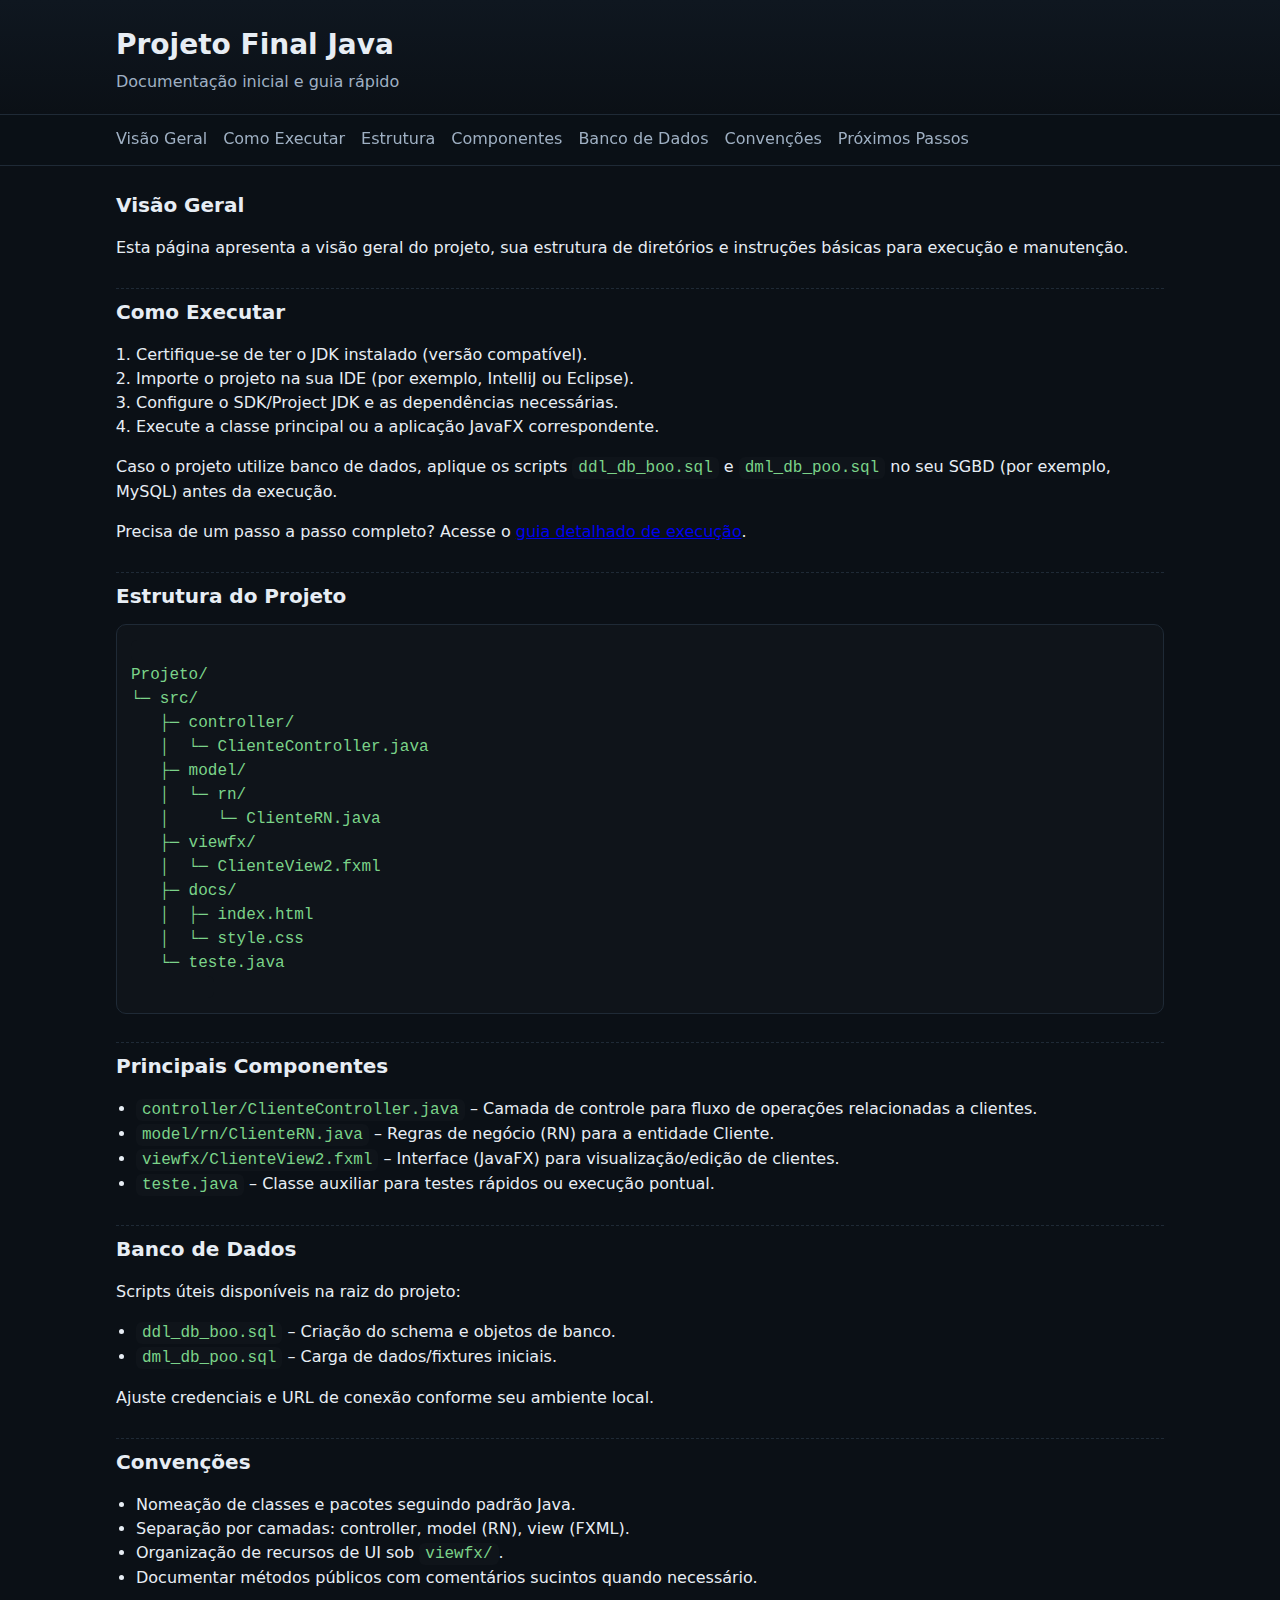
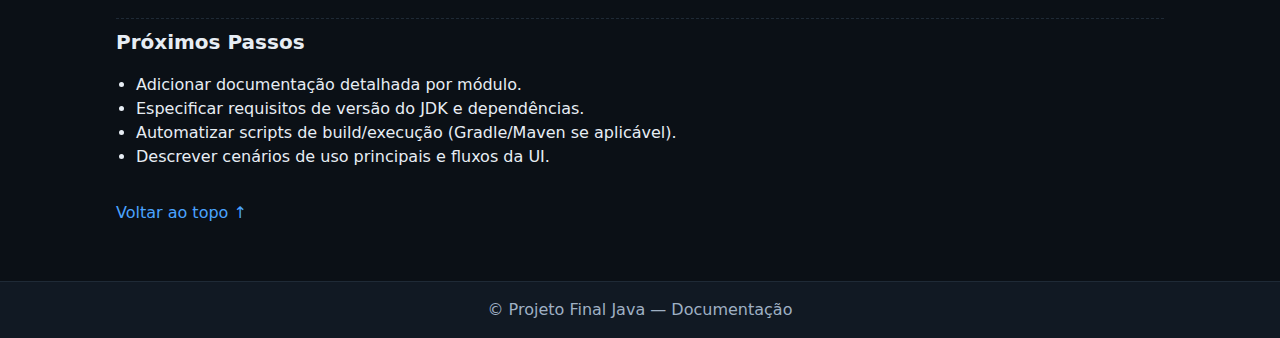
<file: index.html>
<!doctype html>
<html lang="pt-BR">
  <head>
    <meta charset="utf-8" />
    <meta name="viewport" content="width=device-width, initial-scale=1" />
    <title>Documentação do Projeto</title>
    <link rel="stylesheet" href="docs/style.css" />
  </head>
  <body>
    <header class="site-header">
      <div class="container">
        <h1>Projeto Final Java</h1>
        <p class="subtitle">Documentação inicial e guia rápido</p>
      </div>
    </header>

    <nav class="site-nav">
      <div class="container">
        <a href="#visao-geral">Visão Geral</a>
        <a href="docs/como-executar.html">Como Executar</a>
        <a href="#estrutura">Estrutura</a>
        <a href="#componentes">Componentes</a>
        <a href="#banco-dados">Banco de Dados</a>
        <a href="#convencoes">Convenções</a>
        <a href="#proximos-passos">Próximos Passos</a>
      </div>
    </nav>

    <main class="container">
      <section id="visao-geral">
        <h2>Visão Geral</h2>
        <p>
          Esta página apresenta a visão geral do projeto, sua estrutura de
          diretórios e instruções básicas para execução e manutenção.
        </p>
      </section>

      <section id="como-executar">
        <h2>Como Executar</h2>
        <ol>
          <li>Certifique-se de ter o JDK instalado (versão compatível).</li>
          <li>Importe o projeto na sua IDE (por exemplo, IntelliJ ou Eclipse).</li>
          <li>Configure o SDK/Project JDK e as dependências necessárias.</li>
          <li>Execute a classe principal ou a aplicação JavaFX correspondente.</li>
        </ol>
        <p>
          Caso o projeto utilize banco de dados, aplique os scripts <code>ddl_db_boo.sql</code> e
          <code>dml_db_poo.sql</code> no seu SGBD (por exemplo, MySQL) antes da execução.
        </p>
        <p>
          Precisa de um passo a passo completo? Acesse o <a href="docs/como-executar.html">guia detalhado de execução</a>.
        </p>
      </section>

      <section id="estrutura">
        <h2>Estrutura do Projeto</h2>
        <pre class="code-block"><code>
Projeto/
└─ src/
   ├─ controller/
   │  └─ ClienteController.java
   ├─ model/
   │  └─ rn/
   │     └─ ClienteRN.java
   ├─ viewfx/
   │  └─ ClienteView2.fxml
   ├─ docs/
   │  ├─ index.html
   │  └─ style.css
   └─ teste.java
        </code></pre>
      </section>

      <section id="componentes">
        <h2>Principais Componentes</h2>
        <ul>
          <li>
            <code>controller/ClienteController.java</code> – Camada de controle para fluxo de
            operações relacionadas a clientes.
          </li>
          <li>
            <code>model/rn/ClienteRN.java</code> – Regras de negócio (RN) para a entidade Cliente.
          </li>
          <li>
            <code>viewfx/ClienteView2.fxml</code> – Interface (JavaFX) para visualização/edição de clientes.
          </li>
          <li>
            <code>teste.java</code> – Classe auxiliar para testes rápidos ou execução pontual.
          </li>
        </ul>
      </section>

      <section id="banco-dados">
        <h2>Banco de Dados</h2>
        <p>
          Scripts úteis disponíveis na raiz do projeto:
        </p>
        <ul>
          <li><code>ddl_db_boo.sql</code> – Criação do schema e objetos de banco.</li>
          <li><code>dml_db_poo.sql</code> – Carga de dados/fixtures iniciais.</li>
        </ul>
        <p>
          Ajuste credenciais e URL de conexão conforme seu ambiente local.
        </p>
      </section>

      <section id="convencoes">
        <h2>Convenções</h2>
        <ul>
          <li>Nomeação de classes e pacotes seguindo padrão Java.</li>
          <li>Separação por camadas: controller, model (RN), view (FXML).</li>
          <li>Organização de recursos de UI sob <code>viewfx/</code>.</li>
          <li>Documentar métodos públicos com comentários sucintos quando necessário.</li>
        </ul>
      </section>

      <section id="proximos-passos">
        <h2>Próximos Passos</h2>
        <ul>
          <li>Adicionar documentação detalhada por módulo.</li>
          <li>Especificar requisitos de versão do JDK e dependências.</li>
          <li>Automatizar scripts de build/execução (Gradle/Maven se aplicável).</li>
          <li>Descrever cenários de uso principais e fluxos da UI.</li>
        </ul>
      </section>

      <div class="back-to-top">
        <a href="#visao-geral">Voltar ao topo ↑</a>
      </div>
    </main>

    <footer class="site-footer">
      <div class="container">
        <p>© Projeto Final Java — Documentação</p>
      </div>
    </footer>
  </body>
  </html>
</file>
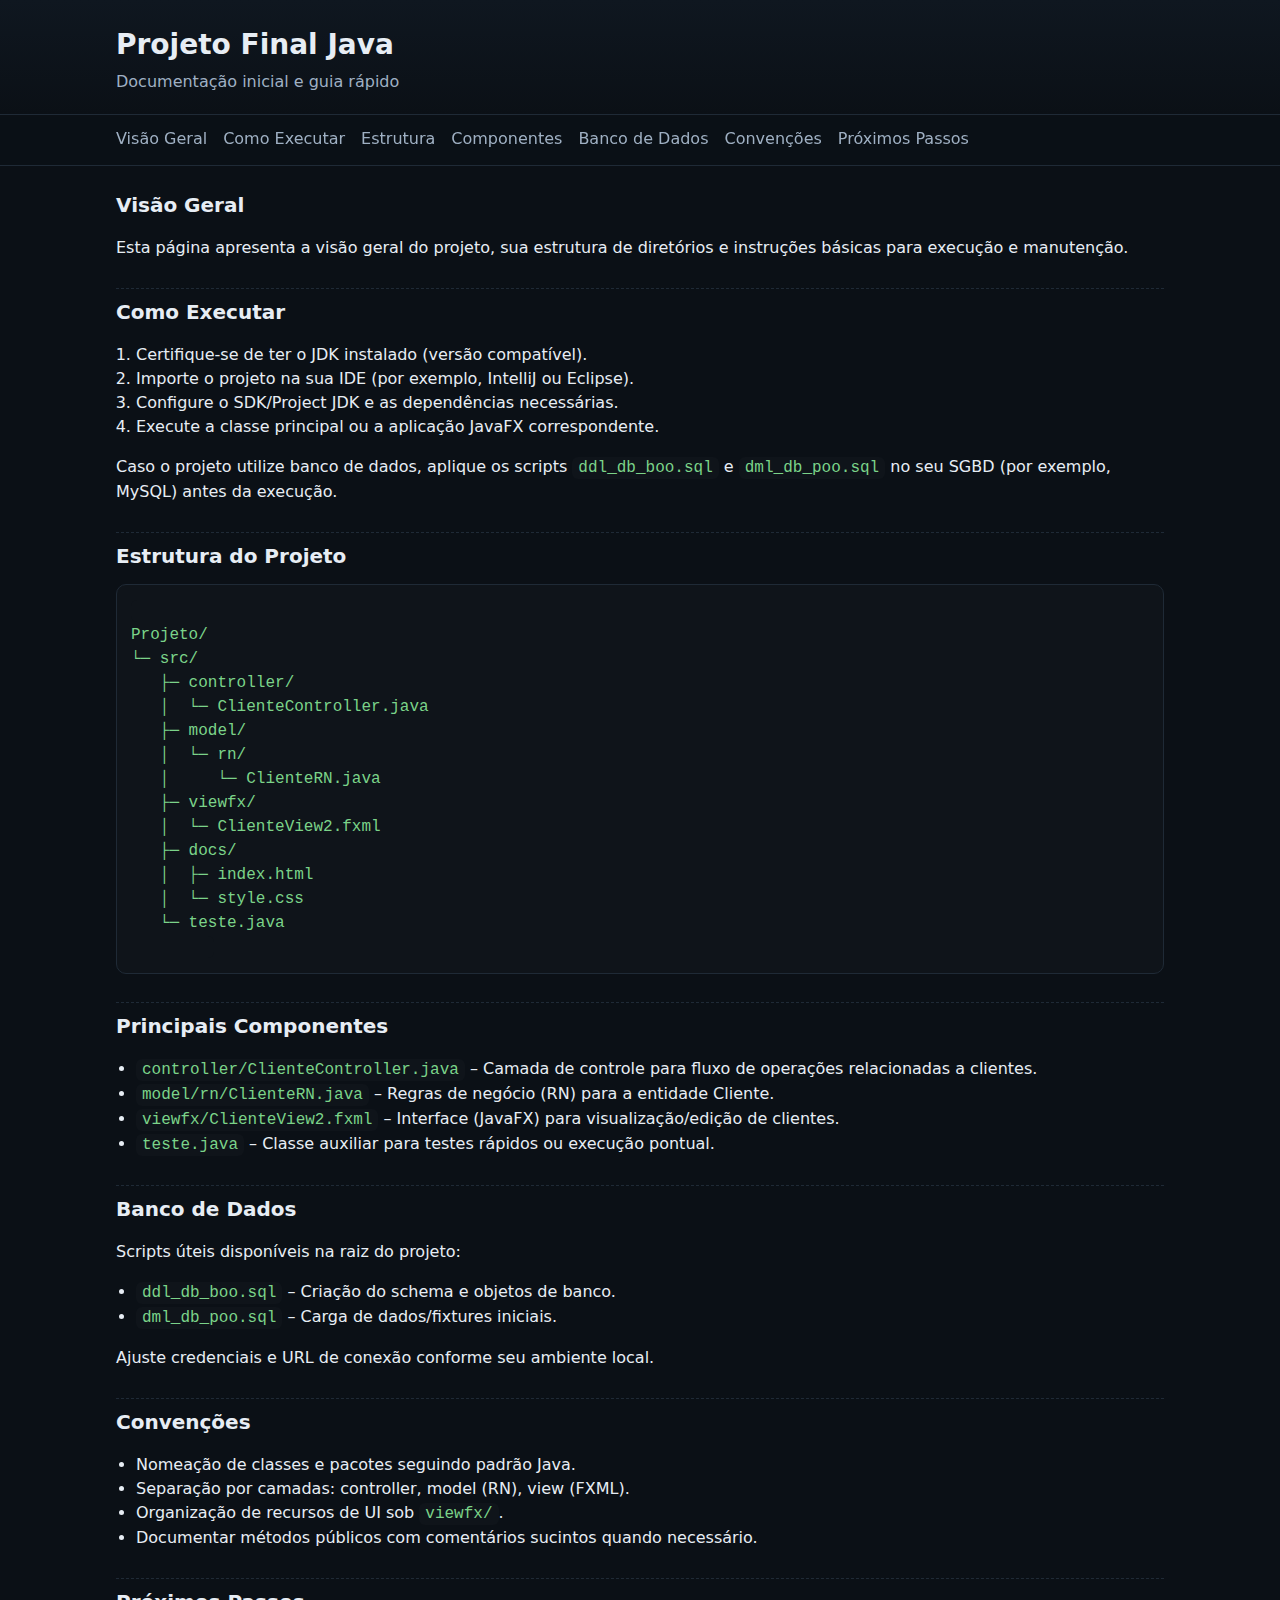
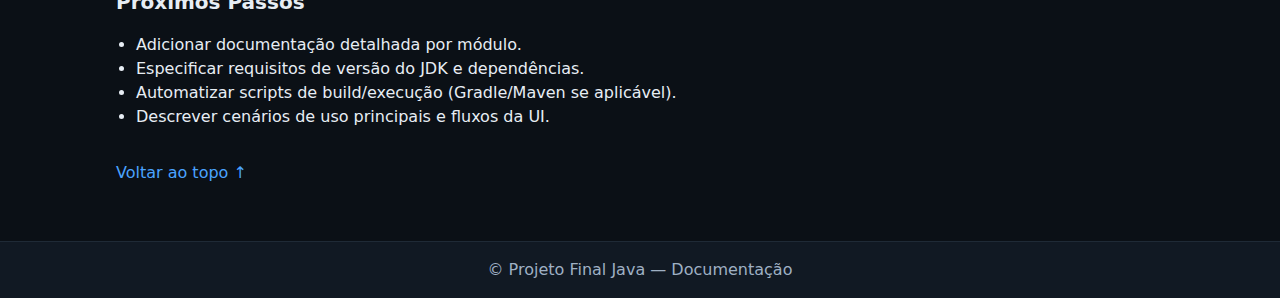
<file: docs/index.html>
<!doctype html>
<html lang="pt-BR">
  <head>
    <meta charset="utf-8" />
    <meta name="viewport" content="width=device-width, initial-scale=1" />
    <title>Documentação do Projeto</title>
    <link rel="stylesheet" href="style.css" />
  </head>
  <body>
    <header class="site-header">
      <div class="container">
        <h1>Projeto Final Java</h1>
        <p class="subtitle">Documentação inicial e guia rápido</p>
      </div>
    </header>

    <nav class="site-nav">
      <div class="container">
        <a href="#visao-geral">Visão Geral</a>
        <a href="#como-executar">Como Executar</a>
        <a href="#estrutura">Estrutura</a>
        <a href="#componentes">Componentes</a>
        <a href="#banco-dados">Banco de Dados</a>
        <a href="#convencoes">Convenções</a>
        <a href="#proximos-passos">Próximos Passos</a>
      </div>
    </nav>

    <main class="container">
      <section id="visao-geral">
        <h2>Visão Geral</h2>
        <p>
          Esta página apresenta a visão geral do projeto, sua estrutura de
          diretórios e instruções básicas para execução e manutenção.
        </p>
      </section>

      <section id="como-executar">
        <h2>Como Executar</h2>
        <ol>
          <li>Certifique-se de ter o JDK instalado (versão compatível).</li>
          <li>Importe o projeto na sua IDE (por exemplo, IntelliJ ou Eclipse).</li>
          <li>Configure o SDK/Project JDK e as dependências necessárias.</li>
          <li>Execute a classe principal ou a aplicação JavaFX correspondente.</li>
        </ol>
        <p>
          Caso o projeto utilize banco de dados, aplique os scripts <code>ddl_db_boo.sql</code> e
          <code>dml_db_poo.sql</code> no seu SGBD (por exemplo, MySQL) antes da execução.
        </p>
      </section>

      <section id="estrutura">
        <h2>Estrutura do Projeto</h2>
        <pre class="code-block"><code>
Projeto/
└─ src/
   ├─ controller/
   │  └─ ClienteController.java
   ├─ model/
   │  └─ rn/
   │     └─ ClienteRN.java
   ├─ viewfx/
   │  └─ ClienteView2.fxml
   ├─ docs/
   │  ├─ index.html
   │  └─ style.css
   └─ teste.java
        </code></pre>
      </section>

      <section id="componentes">
        <h2>Principais Componentes</h2>
        <ul>
          <li>
            <code>controller/ClienteController.java</code> – Camada de controle para fluxo de
            operações relacionadas a clientes.
          </li>
          <li>
            <code>model/rn/ClienteRN.java</code> – Regras de negócio (RN) para a entidade Cliente.
          </li>
          <li>
            <code>viewfx/ClienteView2.fxml</code> – Interface (JavaFX) para visualização/edição de clientes.
          </li>
          <li>
            <code>teste.java</code> – Classe auxiliar para testes rápidos ou execução pontual.
          </li>
        </ul>
      </section>

      <section id="banco-dados">
        <h2>Banco de Dados</h2>
        <p>
          Scripts úteis disponíveis na raiz do projeto:
        </p>
        <ul>
          <li><code>ddl_db_boo.sql</code> – Criação do schema e objetos de banco.</li>
          <li><code>dml_db_poo.sql</code> – Carga de dados/fixtures iniciais.</li>
        </ul>
        <p>
          Ajuste credenciais e URL de conexão conforme seu ambiente local.
        </p>
      </section>

      <section id="convencoes">
        <h2>Convenções</h2>
        <ul>
          <li>Nomeação de classes e pacotes seguindo padrão Java.</li>
          <li>Separação por camadas: controller, model (RN), view (FXML).</li>
          <li>Organização de recursos de UI sob <code>viewfx/</code>.</li>
          <li>Documentar métodos públicos com comentários sucintos quando necessário.</li>
        </ul>
      </section>

      <section id="proximos-passos">
        <h2>Próximos Passos</h2>
        <ul>
          <li>Adicionar documentação detalhada por módulo.</li>
          <li>Especificar requisitos de versão do JDK e dependências.</li>
          <li>Automatizar scripts de build/execução (Gradle/Maven se aplicável).</li>
          <li>Descrever cenários de uso principais e fluxos da UI.</li>
        </ul>
      </section>

      <div class="back-to-top">
        <a href="#visao-geral">Voltar ao topo ↑</a>
      </div>
    </main>

    <footer class="site-footer">
      <div class="container">
        <p>© Projeto Final Java — Documentação</p>
      </div>
    </footer>
  </body>
  </html>
</file>
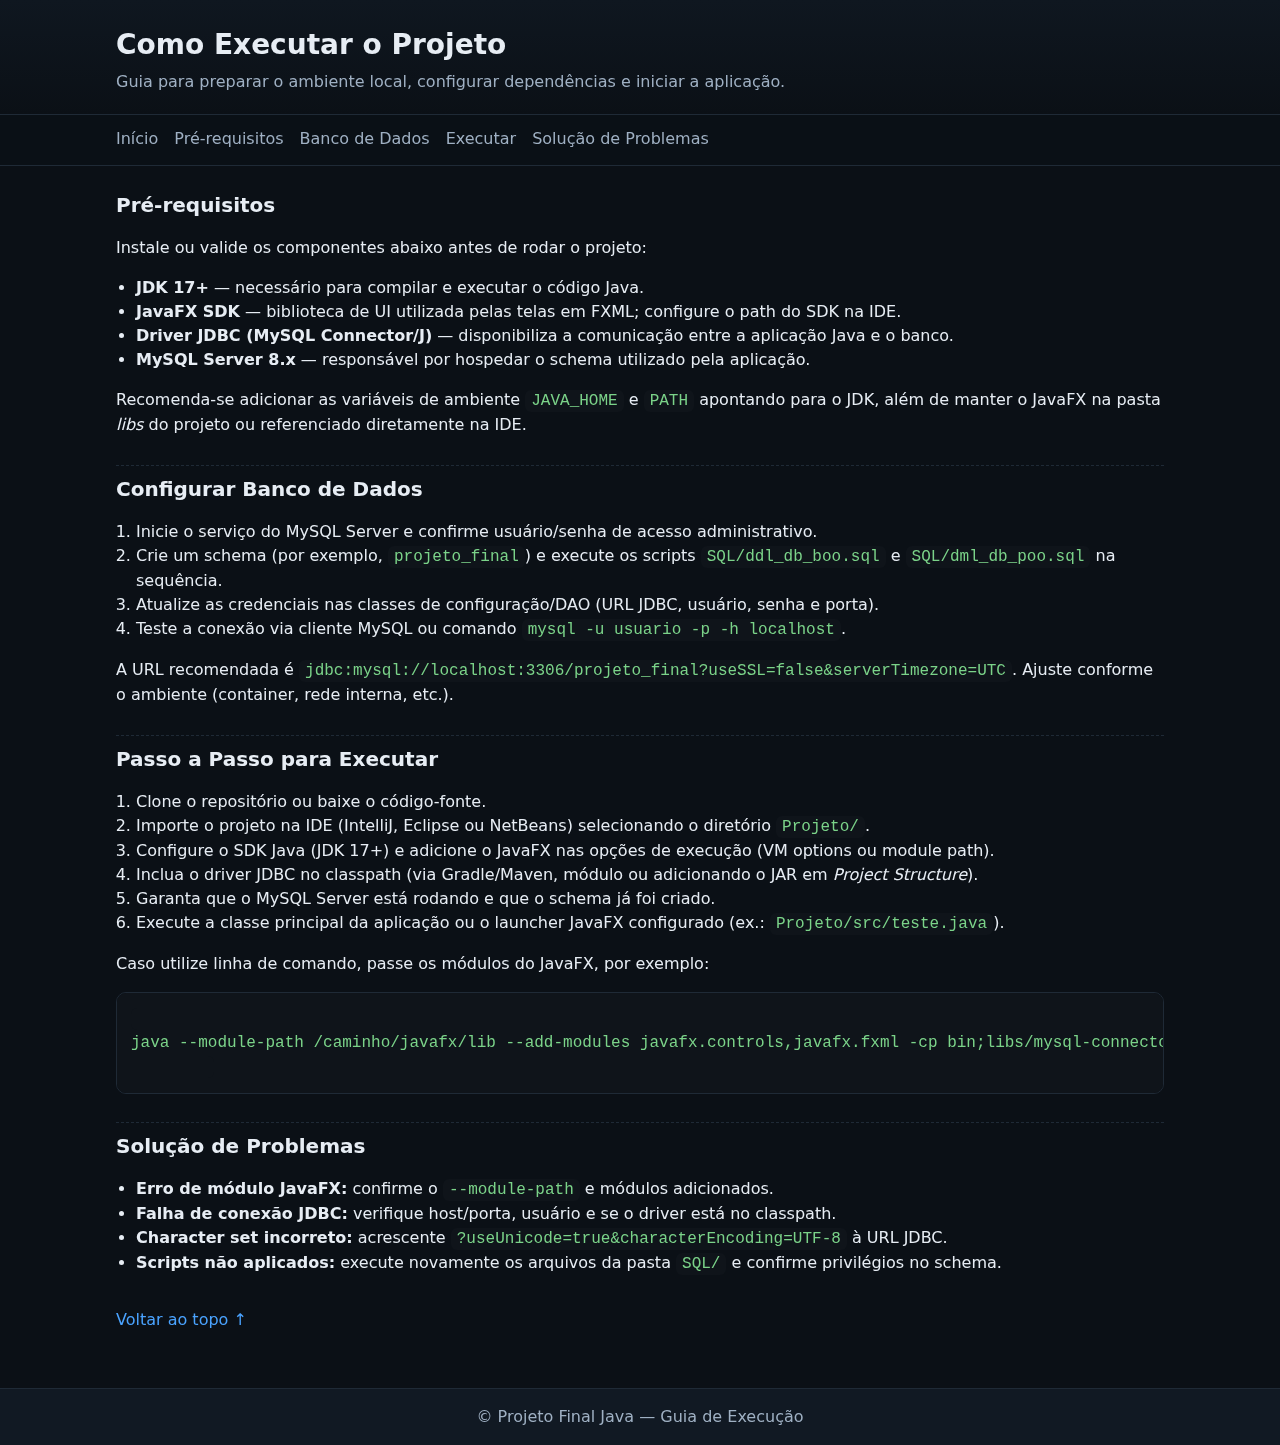
<file: docs/como-executar.html>
<!doctype html>
<html lang="pt-BR">
  <head>
    <meta charset="utf-8" />
    <meta name="viewport" content="width=device-width, initial-scale=1" />
    <title>Como Executar | Projeto Final Java</title>
    <link rel="stylesheet" href="style.css" />
  </head>
  <body>
    <header class="site-header">
      <div class="container">
        <h1>Como Executar o Projeto</h1>
        <p class="subtitle">
          Guia para preparar o ambiente local, configurar dependências e iniciar a aplicação.
        </p>
      </div>
    </header>

    <nav class="site-nav">
      <div class="container">
        <a href="../index.html">Início</a>
        <a href="#pre-requisitos">Pré-requisitos</a>
        <a href="#configurar-banco">Banco de Dados</a>
        <a href="#executar">Executar</a>
        <a href="#solucao-problemas">Solução de Problemas</a>
      </div>
    </nav>

    <main class="container">
      <section id="pre-requisitos">
        <h2>Pré-requisitos</h2>
        <p>Instale ou valide os componentes abaixo antes de rodar o projeto:</p>
        <ul>
          <li>
            <strong>JDK 17+</strong> — necessário para compilar e executar o código Java.
          </li>
          <li>
            <strong>JavaFX SDK</strong> — biblioteca de UI utilizada pelas telas em FXML; configure o path do SDK na IDE.
          </li>
          <li>
            <strong>Driver JDBC (MySQL Connector/J)</strong> — disponibiliza a comunicação entre a aplicação Java e o banco.
          </li>
          <li>
            <strong>MySQL Server 8.x</strong> — responsável por hospedar o schema utilizado pela aplicação.
          </li>
        </ul>
        <p>
          Recomenda-se adicionar as variáveis de ambiente <code>JAVA_HOME</code> e <code>PATH</code> apontando para o JDK, além de manter o JavaFX na pasta
          <em>libs</em> do projeto ou referenciado diretamente na IDE.
        </p>
      </section>

      <section id="configurar-banco">
        <h2>Configurar Banco de Dados</h2>
        <ol>
          <li>Inicie o serviço do MySQL Server e confirme usuário/senha de acesso administrativo.</li>
          <li>
            Crie um schema (por exemplo, <code>projeto_final</code>) e execute os scripts
            <code>SQL/ddl_db_boo.sql</code> e <code>SQL/dml_db_poo.sql</code> na sequência.
          </li>
          <li>
            Atualize as credenciais nas classes de configuração/DAO (URL JDBC, usuário, senha e porta).
          </li>
          <li>Teste a conexão via cliente MySQL ou comando <code>mysql -u usuario -p -h localhost</code>.</li>
        </ol>
        <p>
          A URL recomendada é <code>jdbc:mysql://localhost:3306/projeto_final?useSSL=false&amp;serverTimezone=UTC</code>.
          Ajuste conforme o ambiente (container, rede interna, etc.).
        </p>
      </section>

      <section id="executar">
        <h2>Passo a Passo para Executar</h2>
        <ol>
          <li>Clone o repositório ou baixe o código-fonte.</li>
          <li>
            Importe o projeto na IDE (IntelliJ, Eclipse ou NetBeans) selecionando o diretório <code>Projeto/</code>.
          </li>
          <li>
            Configure o SDK Java (JDK 17+) e adicione o JavaFX nas opções de execução (VM options ou module path).
          </li>
          <li>
            Inclua o driver JDBC no classpath (via Gradle/Maven, módulo ou adicionando o JAR em <em>Project Structure</em>).
          </li>
          <li>Garanta que o MySQL Server está rodando e que o schema já foi criado.</li>
          <li>
            Execute a classe principal da aplicação ou o launcher JavaFX configurado (ex.: <code>Projeto/src/teste.java</code>).
          </li>
        </ol>
        <p>
          Caso utilize linha de comando, passe os módulos do JavaFX, por exemplo:
        </p>
        <pre class="code-block"><code>
java --module-path /caminho/javafx/lib --add-modules javafx.controls,javafx.fxml -cp bin;libs/mysql-connector-j.jar projeto.teste
        </code></pre>
      </section>

      <section id="solucao-problemas">
        <h2>Solução de Problemas</h2>
        <ul>
          <li>
            <strong>Erro de módulo JavaFX:</strong> confirme o <code>--module-path</code> e módulos adicionados.
          </li>
          <li>
            <strong>Falha de conexão JDBC:</strong> verifique host/porta, usuário e se o driver está no classpath.
          </li>
          <li>
            <strong>Character set incorreto:</strong> acrescente <code>?useUnicode=true&amp;characterEncoding=UTF-8</code> à URL JDBC.
          </li>
          <li>
            <strong>Scripts não aplicados:</strong> execute novamente os arquivos da pasta <code>SQL/</code> e confirme privilégios no schema.
          </li>
        </ul>
      </section>

      <div class="back-to-top">
        <a href="#pre-requisitos">Voltar ao topo ↑</a>
      </div>
    </main>

    <footer class="site-footer">
      <div class="container">
        <p>© Projeto Final Java — Guia de Execução</p>
      </div>
    </footer>
  </body>
</html>
</file>
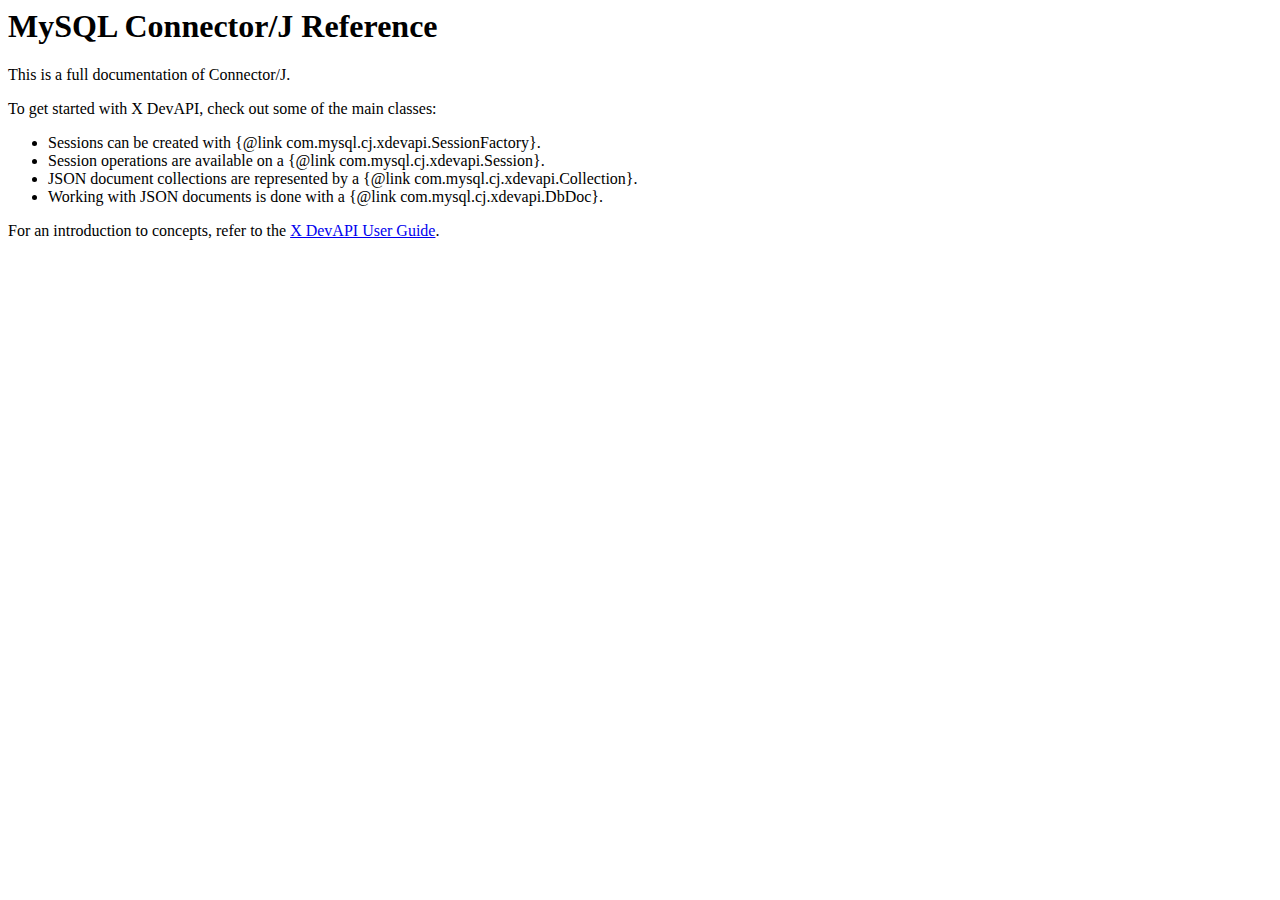
<file: Projeto/lib/mysql-connector-j-9.4.0/mysql-connector-j-9.4.0/src/main/doc/connector-j-overview.html>
<body>
  <h1>MySQL Connector/J Reference</h1>

  <p>This is a full documentation of Connector/J.</p>

  <p>To get started with X DevAPI, check out some of the main classes:</p>

  <ul>
    <li>Sessions can be created with {@link com.mysql.cj.xdevapi.SessionFactory}.</li>
    <li>Session operations are available on a {@link com.mysql.cj.xdevapi.Session}.</li>
    <li>JSON document collections are represented by a {@link com.mysql.cj.xdevapi.Collection}.</li>
    <li>Working with JSON documents is done with a {@link com.mysql.cj.xdevapi.DbDoc}.</li>
  </ul>

  <p>For an introduction to concepts, refer to the <a href="http://dev.mysql.com/doc/x-devapi-userguide/en/index.html" target="_blank">X DevAPI User
      Guide</a>.</p>
</body>
</file>
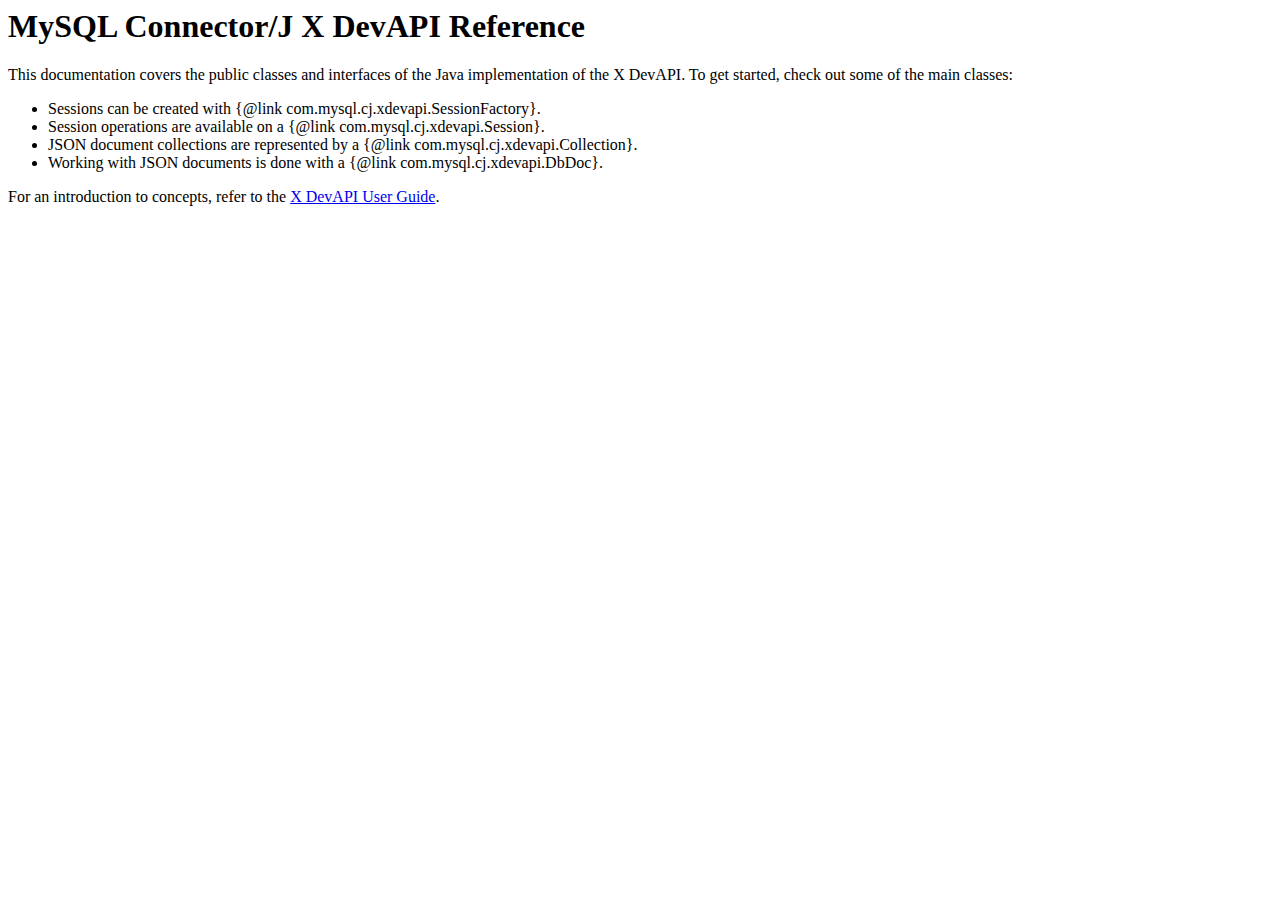
<file: Projeto/lib/mysql-connector-j-9.4.0/mysql-connector-j-9.4.0/src/main/doc/mysqlx-overview.html>
<body>
  <h1>MySQL Connector/J X DevAPI Reference</h1>

  <p>This documentation covers the public classes and interfaces of the Java implementation of the X DevAPI. To get started, check out some of the main
      classes:</p>

  <ul>
    <li>Sessions can be created with {@link com.mysql.cj.xdevapi.SessionFactory}.</li>
    <li>Session operations are available on a {@link com.mysql.cj.xdevapi.Session}.</li>
    <li>JSON document collections are represented by a {@link com.mysql.cj.xdevapi.Collection}.</li>
    <li>Working with JSON documents is done with a {@link com.mysql.cj.xdevapi.DbDoc}.</li>
  </ul>

  <p>For an introduction to concepts, refer to the <a href="http://dev.mysql.com/doc/x-devapi-userguide/en/index.html" target="_blank">X DevAPI User
      Guide</a>.</p>
</body>
</file>
<file: docs/style.css>
:root {
  --bg: #0b1016;
  --panel: #111923;
  --text: #e7edf4;
  --muted: #9fb0c3;
  --accent: #4aa3ff;
  --accent-2: #7bd389;
  --border: #1f2a36;
  --code-bg: #0f141a;
}

* {
  box-sizing: border-box;
}

html, body {
  margin: 0;
  padding: 0;
  background: var(--bg);
  color: var(--text);
  font-family: system-ui, -apple-system, Segoe UI, Roboto, Ubuntu, Cantarell,
    Noto Sans, Helvetica Neue, Arial, "Apple Color Emoji", "Segoe UI Emoji";
  line-height: 1.5;
}

.container {
  max-width: 1080px;
  margin: 0 auto;
  padding: 0 16px;
}

.site-header {
  background: linear-gradient(180deg, #0f1720, #0b1016);
  border-bottom: 1px solid var(--border);
}

.site-header h1 {
  margin: 0;
  padding-top: 24px;
  font-size: 28px;
}

.site-header .subtitle {
  margin: 4px 0 20px;
  color: var(--muted);
}

.site-nav {
  position: sticky;
  top: 0;
  z-index: 10;
  background: rgba(11, 16, 22, 0.85);
  backdrop-filter: blur(6px);
  border-bottom: 1px solid var(--border);
}

.site-nav .container {
  display: flex;
  gap: 16px;
  overflow-x: auto;
}

.site-nav a {
  display: inline-block;
  color: var(--muted);
  text-decoration: none;
  padding: 12px 0;
  border-bottom: 2px solid transparent;
  white-space: nowrap;
}

.site-nav a:hover,
.site-nav a:focus {
  color: var(--text);
  border-bottom-color: var(--accent);
}

main.container {
  padding: 24px 16px 56px;
}

section + section {
  margin-top: 28px;
  padding-top: 8px;
  border-top: 1px dashed var(--border);
}

h2 {
  font-size: 20px;
  margin: 0 0 8px;
}

p, li {
  color: var(--text);
}

ol, ul {
  padding-left: 20px;
}

code {
  font-family: ui-monospace, SFMono-Regular, Menlo, Monaco, Consolas,
    "Liberation Mono", "Courier New", monospace;
  background: var(--code-bg);
  color: var(--accent-2);
  padding: 2px 6px;
  border-radius: 6px;
}

.code-block {
  background: var(--code-bg);
  border: 1px solid var(--border);
  border-radius: 10px;
  padding: 14px;
  overflow: auto;
}

.back-to-top {
  margin-top: 32px;
}

.back-to-top a {
  color: var(--accent);
  text-decoration: none;
}

.back-to-top a:hover { text-decoration: underline; }

.site-footer {
  border-top: 1px solid var(--border);
  background: var(--panel);
}

.site-footer p {
  margin: 0;
  padding: 16px;
  color: var(--muted);
  text-align: center;
}

@media (max-width: 720px) {
  .site-header h1 { font-size: 22px; }
  h2 { font-size: 18px; }
}
</file>
